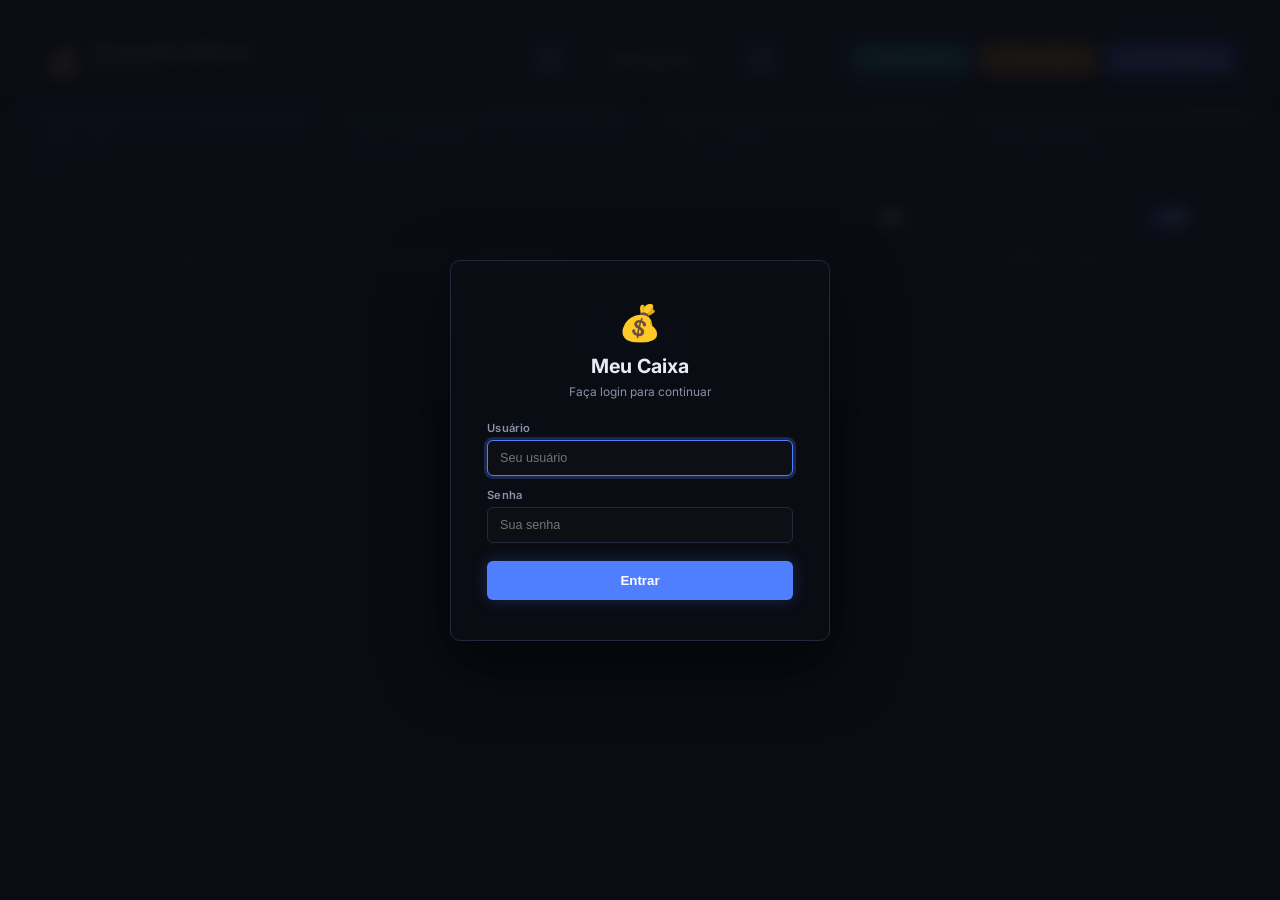
<file: frontend/index.html>
<!DOCTYPE html>
<html lang="pt-BR">
<head>
  <meta charset="UTF-8" />
  <meta name="viewport" content="width=device-width, initial-scale=1.0" />
  <title>Meu Caixa — Orçamento Mensal</title>
  <meta name="description" content="Meu Caixa: controle mensal de contas e orçamento pessoal." />
  <link rel="preconnect" href="https://fonts.googleapis.com" />
  <link rel="preconnect" href="https://fonts.gstatic.com" crossorigin />
  <link href="https://fonts.googleapis.com/css2?family=Inter:wght@300;400;500;600;700&display=swap" rel="stylesheet" />
  <link rel="stylesheet" href="style.css?v=2" />
</head>
<body>
  <div class="app-wrapper">

    <!-- ── Header ─────────────────────────────────────────────────── -->
    <header class="app-header">
      <div class="header-left">
        <span class="logo-icon">💰</span>
        <div>
          <h1 class="app-title">Orçamento Mensal</h1>
          <p class="app-subtitle">Meu Caixa</p>
        </div>
        <a href="configuracoes.html" class="btn-settings" title="Configurações">⛭</a>
      </div>

      <nav class="month-nav" aria-label="Navegação por mês">
        <button id="btn-prev" class="nav-btn" title="Mês anterior" style="font-size:1.05rem;">❮</button>
        <button id="month-label" class="month-label month-label-btn" title="Selecionar mês">Carregando…</button>
        <button id="btn-next" class="nav-btn" title="Próximo mês" style="font-size:1.05rem;">❯</button>
      </nav>

      <div class="header-actions">
        <span id="auth-user-display" class="auth-user-display"></span>
        <button id="btn-logout" class="btn-logout" title="Sair">⍈</button>
        <button id="btn-recorrentes" class="btn-secondary" title="Gerenciar Registros Recorrentes" onclick="window.location.href='recorrentes.html'">⟲ Recorrentes</button>
        <button id="btn-batch" class="btn-tertiary">☷ Criar Vários</button>
        <button id="btn-add" class="btn-primary">+ Novo Registro</button>
      </div>
    </header>

    <!-- ── Summary Cards ──────────────────────────────────────────── -->
    <section class="summary-cards" aria-label="Resumo do mês">
      <div class="card card-balance">
        <span class="card-label">Saldo Atual</span>
        <span id="sum-balance" class="card-value">—</span>
      </div>
      <div class="card card-income">
        <span class="card-label">Total de Entradas</span>
        <span id="sum-income" class="card-value">—</span>
      </div>
      <div class="card card-expense">
        <span class="card-label">Total de Saídas</span>
        <span id="sum-expense" class="card-value">—</span>
      </div>
      <div class="card card-pending">
        <span class="card-label">A Pagar (pendente)</span>
        <span id="sum-pending" class="card-value">—</span>
      </div>
    </section>

    <!-- ── Table ──────────────────────────────────────────────────── -->
    <section class="table-section">
      <div class="table-toolbar" style="display:flex;justify-content:flex-end;align-items:center;gap:20px;margin-bottom:12px;">
        <!-- Filtro: Todos / Apenas pendentes -->
        <div style="font-size:0.85rem;display:flex;align-items:center;gap:8px;">
          <span style="font-weight:500;color:var(--text-secondary);">Todos</span>
          <label class="toggle-switch" title="Filtrar registros pendentes">
            <input type="checkbox" id="filter-toggle" />
            <span class="toggle-slider"></span>
          </label>
          <span style="font-weight:500;color:var(--text-secondary);">Apenas pendentes</span>
        </div>
        <!-- Separador visual -->
        <div style="width:1px;height:20px;background:var(--border-light);opacity:0.5;"></div>
        <!-- Ordenação: Cronológica / Receitas 1º -->
        <div style="font-size:0.85rem;display:flex;align-items:center;gap:8px;">
          <span style="font-weight:500;color:var(--text-secondary);">Cronológica</span>
          <label class="toggle-switch" title="Alternar Ordenação">
            <input type="checkbox" id="sort-toggle" />
            <span class="toggle-slider"></span>
          </label>
          <span style="font-weight:500;color:var(--text-secondary);">Receitas 1º</span>
        </div>
      </div>
      <div class="table-wrapper">
        <table id="tx-table" aria-label="Transações do mês">
          <thead>
            <tr>
              <th class="col-mov">SALDO</th>
              <th class="col-previsto">PREVISTO</th>
              <th class="col-efetivo">EFETIVO</th>
              <th class="col-venc">VENCIMENTO</th>
              <th class="col-desc">DISCRIMINAÇÃO</th>
              <th class="col-data">PAGAMENTO / AGEND.</th>
              <th class="col-status">STATUS</th>
              <th class="col-actions"></th>
            </tr>
          </thead>
          <tbody id="tx-body">
            <tr class="loading-row">
              <td colspan="8">
                <div class="spinner"></div>
                <span>Carregando…</span>
              </td>
            </tr>
          </tbody>
        </table>
      </div>
    </section>

  </div>

  <!-- ── Add/Edit Modal ────────────────────────────────────────── -->
  <div id="modal-overlay" class="modal-overlay hidden" role="dialog" aria-modal="true" aria-labelledby="modal-title">
    <div class="modal">
      <div class="modal-header">
        <h2 id="modal-title">Nova Conta</h2>
        <button id="btn-move-month" class="btn-move-month hidden" title="Mover este registro para o próximo mês">📅 Próximo mês →</button>
        <button id="modal-close" class="modal-close" aria-label="Fechar">&times;</button>
      </div>
      <form id="tx-form" class="modal-form" autocomplete="off">
        <input type="hidden" id="form-id" />

        <div class="form-grid">
          <div class="form-group">
            <label for="form-discriminacao">Discriminação *</label>
            <input type="text" id="form-discriminacao" required placeholder="Ex: Energia elétrica" />
          </div>
          <div class="form-group">
            <label for="form-tipo">Tipo *</label>
            <select id="form-tipo">
              <option value="saida">Saída (despesa)</option>
              <option value="entrada">Entrada (receita)</option>
            </select>
          </div>
          <div class="form-group">
            <label for="form-previsto">Previsto (R$)</label>
            <input type="number" id="form-previsto" step="0.01" min="0" placeholder="0,00" />
          </div>
          <div class="form-group">
            <label for="form-efetivo">Efetivo (R$)</label>
            <input type="number" id="form-efetivo" step="0.01" min="0" placeholder="0,00" />
          </div>
          <div class="form-group">
            <label for="form-vencimento">Vencimento</label>
            <input type="date" id="form-vencimento" required />
          </div>
          <div class="form-group">
            <label for="form-data-pagamento">Data Pagamento</label>
            <input type="date" id="form-data-pagamento" />
          </div>
          <!-- Status é calculado automaticamente pelo frontend (computeStatus).
               O campo abaixo está oculto pois não é editável pelo usuário. -->
          <div class="form-group" style="display:none">
            <label for="form-status">Status</label>
            <select id="form-status">
              <option value="PEN">PEN</option>
              <option value="OK">OK</option>
            </select>
          </div>

        </div>

        <div class="modal-footer">
          <button type="button" id="btn-cancel" class="btn-ghost">Cancelar</button>
          <button type="submit" class="btn-primary">Salvar</button>
        </div>
      </form>
    </div>
  </div>

  <!-- ── Batch Create Modal ──────────────────────────────────────── -->
  <div id="batch-modal-overlay" class="modal-overlay hidden" role="dialog" aria-modal="true" aria-labelledby="batch-modal-title">
    <div class="modal">
      <div class="modal-header">
        <h2 id="batch-modal-title">Criar Vários Registros (<span id="batch-month-title"></span>)</h2>
        <button id="batch-modal-close" class="modal-close" aria-label="Fechar">&times;</button>
      </div>
      <form id="batch-form" class="modal-form" autocomplete="off">
        <div class="form-grid" style="margin-bottom:16px;">
          <div class="form-group form-group--full">
            <label for="batch-discriminacao">Discriminação *</label>
            <input type="text" id="batch-discriminacao" required placeholder="Ex: Diarista" />
          </div>
          <div class="form-group">
            <label for="batch-tipo">Tipo *</label>
            <select id="batch-tipo">
               <option value="saida">Saída (despesa)</option>
               <option value="entrada">Entrada (receita)</option>
            </select>
          </div>
          <div class="form-group">
            <label for="batch-previsto">Valor Previsto (R$)</label>
            <input type="number" id="batch-previsto" step="0.01" min="0" required placeholder="0,00" />
          </div>
        </div>

        <p style="margin-top:0;margin-bottom:12px;font-size:0.85rem;color:var(--text-secondary)">
          Selecione os dias (arraste para ver os meses anterior e seguinte):
        </p>
        <div id="batch-calendar" class="batch-calendar-scroll" style="max-height: 250px; overflow-y: auto; padding-right: 8px; display: flex; flex-direction: column; gap: 16px;"></div>

        <div class="modal-footer" style="padding:20px 0 0;">
          <button type="button" id="btn-batch-cancel" class="btn-ghost">Cancelar</button>
          <button type="submit" class="btn-primary" id="btn-batch-save">Criar Registros (0)</button>
        </div>
      </form>
    </div>
  </div>

  <!-- ── Delete Confirm Modal ──────────────────────────────────── -->
  <div id="del-overlay" class="modal-overlay hidden" role="dialog" aria-modal="true">
    <div class="modal modal--sm">
      <div class="modal-header">
        <h2>Confirmar exclusão</h2>
        <button id="del-close" class="modal-close">&times;</button>
      </div>
      <p class="del-msg">Tem certeza que deseja excluir esta conta?</p>
      <div class="modal-footer">
        <button id="del-cancel" class="btn-ghost">Cancelar</button>
        <button id="del-confirm" class="btn-danger">Excluir</button>
      </div>
    </div>
  </div>

  <!-- ── Payment date popover ──────────────────────────────────── -->
  <div id="pay-popover" class="pay-popover hidden" role="dialog" aria-label="Registrar pagamento">
    <p class="pay-popover-title">Pagamento / Agendamento</p>
    <input type="date" id="pay-date-input" />
    <div class="pay-popover-actions">
      <button id="pay-cancel-btn"  class="btn-ghost btn-sm">Cancelar</button>
      <button id="pay-clear-btn"   class="btn-ghost btn-sm">Limpar</button>
      <button id="pay-confirm-btn" class="btn-primary btn-sm">OK</button>
    </div>
  </div>

  <!-- ── Efetivo popover ───────────────────────────────────────── -->
  <div id="efetivo-popover" class="pay-popover hidden" role="dialog" aria-label="Informar valor efetivo">
    <p class="pay-popover-title">Valor Efetivo (R$)</p>
    <input type="number" id="efetivo-val-input" step="0.01" min="0" placeholder="0.00" />
    <div class="pay-popover-actions">
      <button id="efetivo-cancel-btn"  class="btn-ghost btn-sm">Cancelar</button>
      <button id="efetivo-clear-btn"   class="btn-ghost btn-sm">Limpar</button>
      <button id="efetivo-confirm-btn" class="btn-primary btn-sm">OK</button>
    </div>
  </div>

  <!-- ── Month picker popover ─────────────────────────────────── -->
  <div id="month-picker" class="pay-popover hidden" role="dialog" aria-label="Selecionar mês">
    <p class="pay-popover-title">Ir para</p>
    <div style="display:flex;gap:8px;margin-bottom:10px;">
      <select id="picker-year" style="flex:1;"></select>
      <select id="picker-month" style="flex:1.2;">
        <option value="1">Janeiro</option><option value="2">Fevereiro</option>
        <option value="3">Março</option><option value="4">Abril</option>
        <option value="5">Maio</option><option value="6">Junho</option>
        <option value="7">Julho</option><option value="8">Agosto</option>
        <option value="9">Setembro</option><option value="10">Outubro</option>
        <option value="11">Novembro</option><option value="12">Dezembro</option>
      </select>
    </div>
    <div class="pay-popover-actions">
      <button id="picker-cancel" class="btn-ghost btn-sm">Cancelar</button>
      <button id="picker-go"    class="btn-primary btn-sm">Ir</button>
    </div>
  </div>


  <!-- ── Modal Login ───────────────────────────────────── -->
  <div id="login-modal" class="auth-overlay">
    <div class="auth-card">
      <div class="auth-logo">💰</div>
      <h2 class="auth-title">Meu Caixa</h2>
      <!-- Spinner mostrado enquanto valida o token -->
      <div class="auth-checking">
        <div class="spinner" style="margin:0 auto 8px;"></div>
        <p style="color:var(--text-secondary);font-size:.85rem;">Verificando sessão…</p>
      </div>
      <!-- Formulário oculto até token ser inválido -->
      <p class="auth-subtitle" style="display:none">Faça login para continuar</p>
      <form id="login-form" autocomplete="on" style="display:none">
        <div class="auth-field">
          <label for="login-username">Usuário</label>
          <input id="login-username" type="text" autocomplete="username" placeholder="Seu usuário" required />
        </div>
        <div class="auth-field">
          <label for="login-password">Senha</label>
          <input id="login-password" type="password" autocomplete="current-password" placeholder="Sua senha" required />
        </div>
        <p id="login-error" class="auth-error hidden"></p>
        <button id="login-submit" type="submit" class="btn-primary auth-btn">Entrar</button>
      </form>
    </div>
  </div>

  <!-- ── Modal Primeiro Acesso ──────────────────────────────── -->
  <div id="first-access-modal" class="auth-overlay hidden">
    <div class="auth-card">
      <div class="auth-logo">🔐</div>
      <h2 class="auth-title">Primeiro Acesso</h2>
      <p class="auth-subtitle">Por segurança, defina seu usuário e senha antes de continuar.</p>
      <form id="first-access-form" autocomplete="off">
        <div class="auth-field">
          <label for="fa-username">Novo usuário</label>
          <input id="fa-username" type="text" autocomplete="off" placeholder="Escolha um nome de usuário" required />
        </div>
        <div class="auth-field">
          <label for="fa-password">Nova senha</label>
          <input id="fa-password" type="password" autocomplete="new-password" placeholder="Mínimo 6 caracteres" required />
        </div>
        <div class="auth-field">
          <label for="fa-password-confirm">Confirmar senha</label>
          <input id="fa-password-confirm" type="password" autocomplete="new-password" placeholder="Repita a senha" required />
        </div>
        <p id="fa-error" class="auth-error hidden"></p>
        <button id="fa-submit" type="submit" class="btn-primary auth-btn">Salvar e entrar</button>
      </form>
    </div>
  </div>

  <script src="auth.js"></script>
  <script src="app.js"></script>
</body>
</html>
</file>
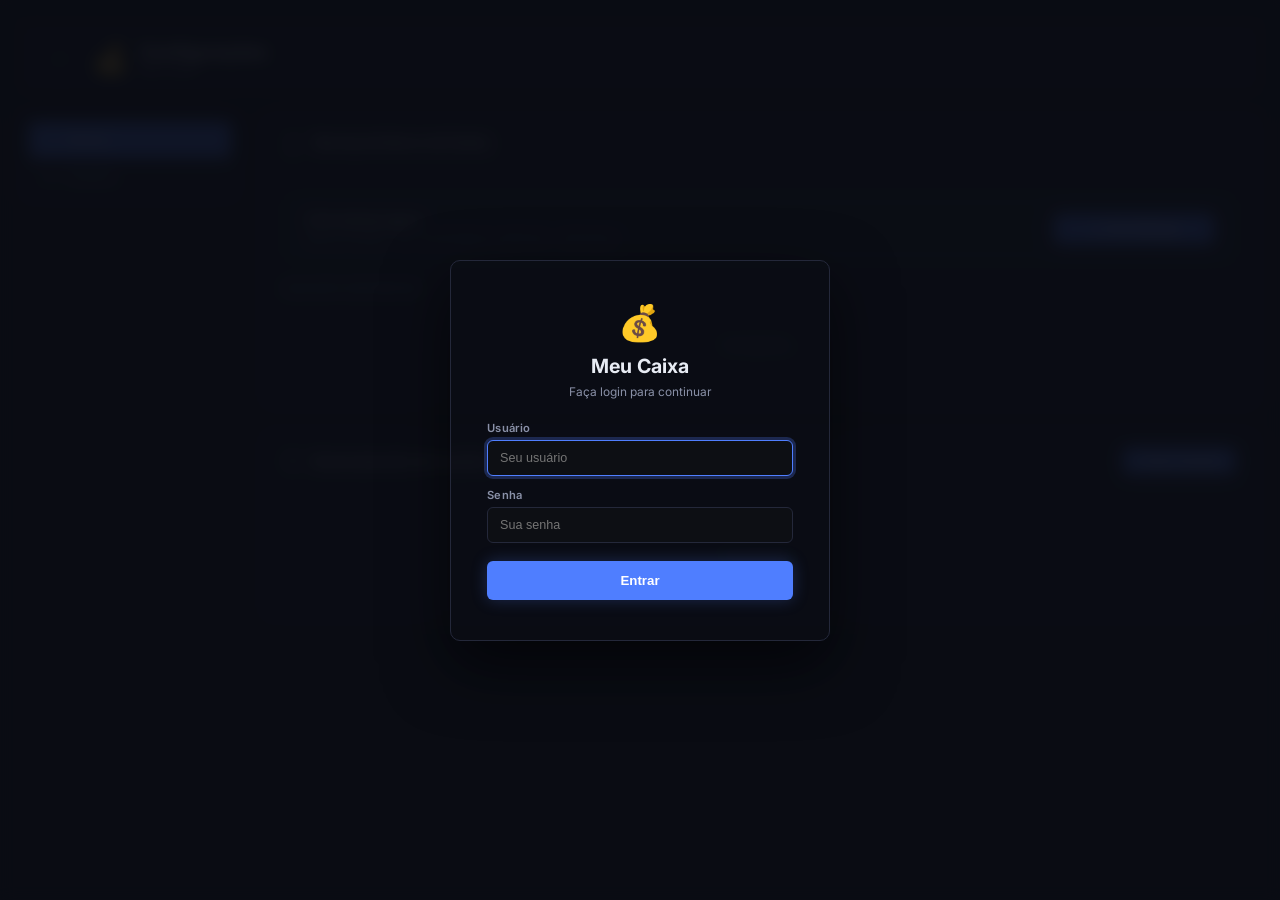
<file: frontend/configuracoes.html>
<!DOCTYPE html>
<html lang="pt-BR">
<head>
  <meta charset="UTF-8" />
  <meta name="viewport" content="width=device-width, initial-scale=1.0" />
  <title>Configurações — Meu Caixa</title>
  <meta name="description" content="Configurações do Meu Caixa: backup e gerenciamento de usuários." />
  <link rel="preconnect" href="https://fonts.googleapis.com" />
  <link rel="preconnect" href="https://fonts.gstatic.com" crossorigin />
  <link href="https://fonts.googleapis.com/css2?family=Inter:wght@300;400;500;600;700&display=swap" rel="stylesheet" />
  <link rel="stylesheet" href="style.css" />
  <style>
    /* ── Configurações page extras ─────────────────────────────── */
    .config-layout {
      display: grid;
      grid-template-columns: 220px 1fr;
      gap: 20px;
      align-items: start;
    }

    /* Sidebar nav */
    .config-nav {
      background: var(--bg-card);
      border: 1px solid var(--border);
      border-radius: var(--radius);
      padding: 8px;
      position: sticky;
      top: 24px;
    }
    .config-nav-item {
      display: flex;
      align-items: center;
      gap: 10px;
      padding: 10px 14px;
      border-radius: var(--radius-sm);
      cursor: pointer;
      font-size: .88rem;
      font-weight: 500;
      color: var(--text-secondary);
      text-decoration: none;
      transition: background .15s, color .15s;
      border: none;
      background: transparent;
      width: 100%;
      text-align: left;
    }
    .config-nav-item:hover { background: var(--bg-row-hover); color: var(--text-primary); }
    .config-nav-item.active { background: var(--accent); color: #fff; }
    .config-nav-item .nav-icon { font-size: 1rem; }

    /* Content panels */
    .config-content { display: flex; flex-direction: column; gap: 20px; }

    .config-panel {
      background: var(--bg-card);
      border: 1px solid var(--border);
      border-radius: var(--radius);
      overflow: hidden;
    }
    .config-panel-header {
      padding: 18px 24px;
      border-bottom: 1px solid var(--border);
      display: flex;
      align-items: center;
      gap: 12px;
    }
    .config-panel-header h2 {
      font-size: .95rem;
      font-weight: 600;
    }
    .config-panel-header .panel-icon { font-size: 1.2rem; }
    .config-panel-body { padding: 24px; }

    /* Backup card */
    .backup-action {
      display: flex;
      align-items: center;
      justify-content: space-between;
      padding: 16px 20px;
      background: var(--bg-row);
      border: 1px solid var(--border-light);
      border-radius: var(--radius);
      margin-bottom: 20px;
    }
    .backup-action-info h3 { font-size: .9rem; font-weight: 600; margin-bottom: 4px; }
    .backup-action-info p  { font-size: .8rem; color: var(--text-secondary); }

    #btn-backup {
      display: flex;
      align-items: center;
      gap: 8px;
      white-space: nowrap;
      min-width: 160px;
      justify-content: center;
    }
    #btn-backup .btn-spinner {
      width: 14px; height: 14px;
      border: 2px solid rgba(255,255,255,.4);
      border-top-color: #fff;
      border-radius: 50%;
      animation: spin .8s linear infinite;
      display: none;
    }
    #btn-backup.loading .btn-spinner { display: inline-block; }
    #btn-backup.loading .btn-label   { display: none; }

    /* Feedback toast */
    #backup-toast {
      display: none;
      padding: 12px 16px;
      border-radius: var(--radius-sm);
      font-size: .85rem;
      font-weight: 500;
      margin-bottom: 16px;
      align-items: center;
      gap: 10px;
    }
    #backup-toast.show { display: flex; }
    #backup-toast.success { background: var(--green-dim); color: var(--green); border: 1px solid var(--green); }
    #backup-toast.error   { background: var(--red-dim);   color: var(--red);   border: 1px solid var(--red); }

    /* Backup list */
    .backup-list-title {
      font-size: .75rem;
      text-transform: uppercase;
      letter-spacing: .06em;
      color: var(--text-secondary);
      font-weight: 600;
      margin-bottom: 10px;
    }
    .backup-list { display: flex; flex-direction: column; gap: 6px; }
    .backup-item {
      display: flex;
      align-items: center;
      justify-content: space-between;
      padding: 10px 14px;
      background: var(--bg-row);
      border: 1px solid var(--border);
      border-radius: var(--radius-sm);
      font-size: .83rem;
    }
    .backup-item-name { font-family: monospace; color: var(--text-primary); font-weight: 500; }
    .backup-item-meta { color: var(--text-secondary); display: flex; gap: 16px; font-size: .78rem; margin-top: 3px; }
    .backup-empty {
      text-align: center;
      padding: 32px;
      color: var(--text-muted);
      font-size: .85rem;
    }

    /* Restore button */
    .btn-restore {
      display: inline-flex;
      align-items: center;
      gap: 6px;
      padding: 6px 14px;
      border-radius: var(--radius-sm);
      border: 1px solid var(--amber, #f59e0b);
      background: transparent;
      color: var(--amber, #f59e0b);
      font-size: .78rem;
      font-weight: 600;
      cursor: pointer;
      transition: background .15s, color .15s;
      white-space: nowrap;
      flex-shrink: 0;
    }
    .btn-restore:hover:not(:disabled) {
      background: rgba(245,158,11,.12);
    }
    .btn-restore:disabled { opacity: .5; cursor: not-allowed; }
    .restore-spinner {
      display: none;
      width: 12px; height: 12px;
      border: 2px solid rgba(245,158,11,.3);
      border-top-color: var(--amber, #f59e0b);
      border-radius: 50%;
      animation: spin .8s linear infinite;
    }
    .btn-restore.loading .restore-spinner { display: inline-block; }
    .btn-restore.loading .restore-label   { display: none; }

    /* Users placeholder */
    .users-placeholder {
      display: flex;
      flex-direction: column;
      align-items: center;
      justify-content: center;
      padding: 40px;
      gap: 12px;
      color: var(--text-secondary);
      text-align: center;
    }
    .users-placeholder .ph-icon { font-size: 2.5rem; opacity: .4; }
    .users-placeholder h3 { font-size: .95rem; font-weight: 600; color: var(--text-primary); }
    .users-placeholder p  { font-size: .83rem; max-width: 320px; }
    .badge-soon {
      display: inline-block;
      padding: 3px 10px;
      background: var(--amber-dim);
      color: var(--amber);
      border: 1px solid var(--amber);
      border-radius: 20px;
      font-size: .7rem;
      font-weight: 700;
      letter-spacing: .05em;
    }

    /* Lista de usuários — div-based para evitar conflito com
       o CSS global de tabelas responsivas em telas pequenas */
    #users-list { display: flex; flex-direction: column; gap: 6px; }

    .user-item {
      display: flex;
      align-items: center;
      justify-content: space-between;
      gap: 12px;
      padding: 12px 16px;
      background: var(--bg-row);
      border: 1px solid var(--border);
      border-radius: var(--radius-sm);
    }

    .user-item-info { display: flex; flex-direction: column; gap: 5px; flex: 1; min-width: 0; }

    .user-item-name {
      font-family: monospace;
      font-size: .88rem;
      font-weight: 600;
      color: var(--text-primary);
      white-space: nowrap;
      overflow: hidden;
      text-overflow: ellipsis;
    }

    .user-item-meta {
      display: flex;
      align-items: center;
      gap: 10px;
      flex-wrap: wrap;
      font-size: .78rem;
      color: var(--text-secondary);
    }

    .user-item-actions {
      display: flex;
      align-items: center;
      gap: 6px;
      flex-shrink: 0;
    }

    @media (max-width: 700px) {
      .config-layout { grid-template-columns: 1fr; }
      .config-nav { position: static; display: flex; gap: 4px; flex-wrap: wrap; }
    }
  </style>
</head>
<body>
  <div class="app-wrapper">

    <!-- ── Header ────────────────────────────────────────────────── -->
    <header class="app-header">
      <div class="header-left" style="display: flex; align-items: center; gap: 12px;">
        <a href="index.html" id="btn-settings" class="btn-settings" title="Voltar ao app" style="font-size:1.1rem;background:transparent;border:1px solid var(--border);border-radius:var(--radius-sm);width:32px;height:32px;display:flex;align-items:center;justify-content:center;color:var(--text-secondary);text-decoration:none;transition:border-color .15s,color .15s;margin:0;" onmouseover="this.style.borderColor='var(--accent)';this.style.color='var(--text-primary)'" onmouseout="this.style.borderColor='var(--border)';this.style.color='var(--text-secondary)'">←</a>
        <span class="logo-icon" style="margin-left:4px;">💰</span>
        <div>
          <h1 class="app-title">Configurações</h1>
          <p class="app-subtitle">Meu Caixa</p>
        </div>
      </div>
    </header>

    <!-- ── Body ──────────────────────────────────────────────────── -->
    <div class="config-layout">

      <!-- Sidebar -->
      <nav class="config-nav" aria-label="Seções de configuração">
        <button class="config-nav-item active" data-section="backup" id="nav-backup">
          <span class="nav-icon">⭳</span> Backup
        </button>
        <button class="config-nav-item" data-section="usuarios" id="nav-usuarios">
          <span class="nav-icon">⚇</span> Usuários
        </button>
      </nav>

      <!-- Panels -->
      <div class="config-content">

        <!-- Backup Panel -->
        <section class="config-panel" id="section-backup">
          <div class="config-panel-header">
            <span class="panel-icon">⭳</span>
            <h2>Backup do Banco de Dados</h2>
          </div>
          <div class="config-panel-body">

            <div class="backup-action">
              <div class="backup-action-info">
                <h3>Criar backup agora</h3>
                <p>Gera um dump <code>.sql.gz</code> do banco e salva em <code>./backups/</code></p>
              </div>
              <button class="btn-primary" id="btn-backup">
                <span class="btn-spinner"></span>
                <span class="btn-label">⭳ Criar Backup</span>
              </button>
            </div>

            <div id="backup-toast" role="status"></div>

            <p class="backup-list-title">Backups disponíveis</p>
            <div class="backup-list" id="backup-list">
              <div class="backup-empty">Carregando…</div>
            </div>
          </div>
        </section>

        <!-- Usuários Panel -->
        <section class="config-panel hidden" id="section-usuarios">
          <div class="config-panel-header" style="justify-content:space-between">
            <div style="display:flex;align-items:center;gap:12px">
              <span class="panel-icon">⚇</span>
              <h2>Gerenciamento de Usuários</h2>
            </div>
            <button class="btn-primary" id="btn-new-user" style="font-size:.82rem;padding:7px 14px">
              + Novo Usuário
            </button>
          </div>
          <div class="config-panel-body">
            <div id="users-list"><div class="backup-empty">Carregando…</div></div>
          </div>
        </section>

      </div>
    </div>
  </div>


  <!-- ── Modal Novo/Editar Usuário ──────────────────────────── -->
  <div id="user-modal-overlay" class="modal-overlay hidden">
    <div class="modal" style="max-width:400px">
      <div class="modal-header">
        <h2 class="modal-title" id="user-modal-title">Novo Usuário</h2>
        <button class="modal-close" id="user-modal-close">&times;</button>
      </div>
      <form id="user-form" style="padding:20px 24px;display:flex;flex-direction:column;gap:14px">
        <input type="hidden" id="user-form-id" />
        <div class="form-group">
          <label for="user-form-username">Usuário</label>
          <input id="user-form-username" type="text" placeholder="Nome de usuário" required />
        </div>
        <div class="form-group">
          <label for="user-form-password">Senha</label>
          <input id="user-form-password" type="password" placeholder="Mínimo 6 caracteres" />
        </div>
        <p id="user-form-error" class="auth-error hidden"></p>
      </form>
      <div class="modal-footer">
        <button class="btn-ghost" id="user-form-cancel">Cancelar</button>
        <button class="btn-primary" id="user-form-submit">Salvar</button>
      </div>
    </div>
  </div>

  <!-- ── Modal Login ── -->
  <div id="login-modal" class="auth-overlay">
    <div class="auth-card">
      <div class="auth-logo">💰</div>
      <h2 class="auth-title">Meu Caixa</h2>
      <p class="auth-subtitle">Faça login para continuar</p>
      <form id="login-form" autocomplete="on">
        <div class="auth-field">
          <label for="login-username">Usuário</label>
          <input id="login-username" type="text" autocomplete="username" placeholder="Seu usuário" required />
        </div>
        <div class="auth-field">
          <label for="login-password">Senha</label>
          <input id="login-password" type="password" autocomplete="current-password" placeholder="Sua senha" required />
        </div>
        <p id="login-error" class="auth-error hidden"></p>
        <button id="login-submit" type="submit" class="btn-primary auth-btn">Entrar</button>
      </form>
    </div>
  </div>
  <div id="first-access-modal" class="auth-overlay hidden">
    <div class="auth-card">
      <div class="auth-logo">🔐</div>
      <h2 class="auth-title">Primeiro Acesso</h2>
      <p class="auth-subtitle">Por segurança, defina seu usuário e senha antes de continuar.</p>
      <form id="first-access-form" autocomplete="off">
        <div class="auth-field"><label for="fa-username">Novo usuário</label><input id="fa-username" type="text" autocomplete="off" required /></div>
        <div class="auth-field"><label for="fa-password">Nova senha</label><input id="fa-password" type="password" autocomplete="new-password" required /></div>
        <div class="auth-field"><label for="fa-password-confirm">Confirmar senha</label><input id="fa-password-confirm" type="password" autocomplete="new-password" required /></div>
        <p id="fa-error" class="auth-error hidden"></p>
        <button id="fa-submit" type="submit" class="btn-primary auth-btn">Salvar e entrar</button>
      </form>
    </div>
  </div>

  <script src="auth.js"></script>
  <script src="configuracoes.js"></script>
</body>
</html>
</file>
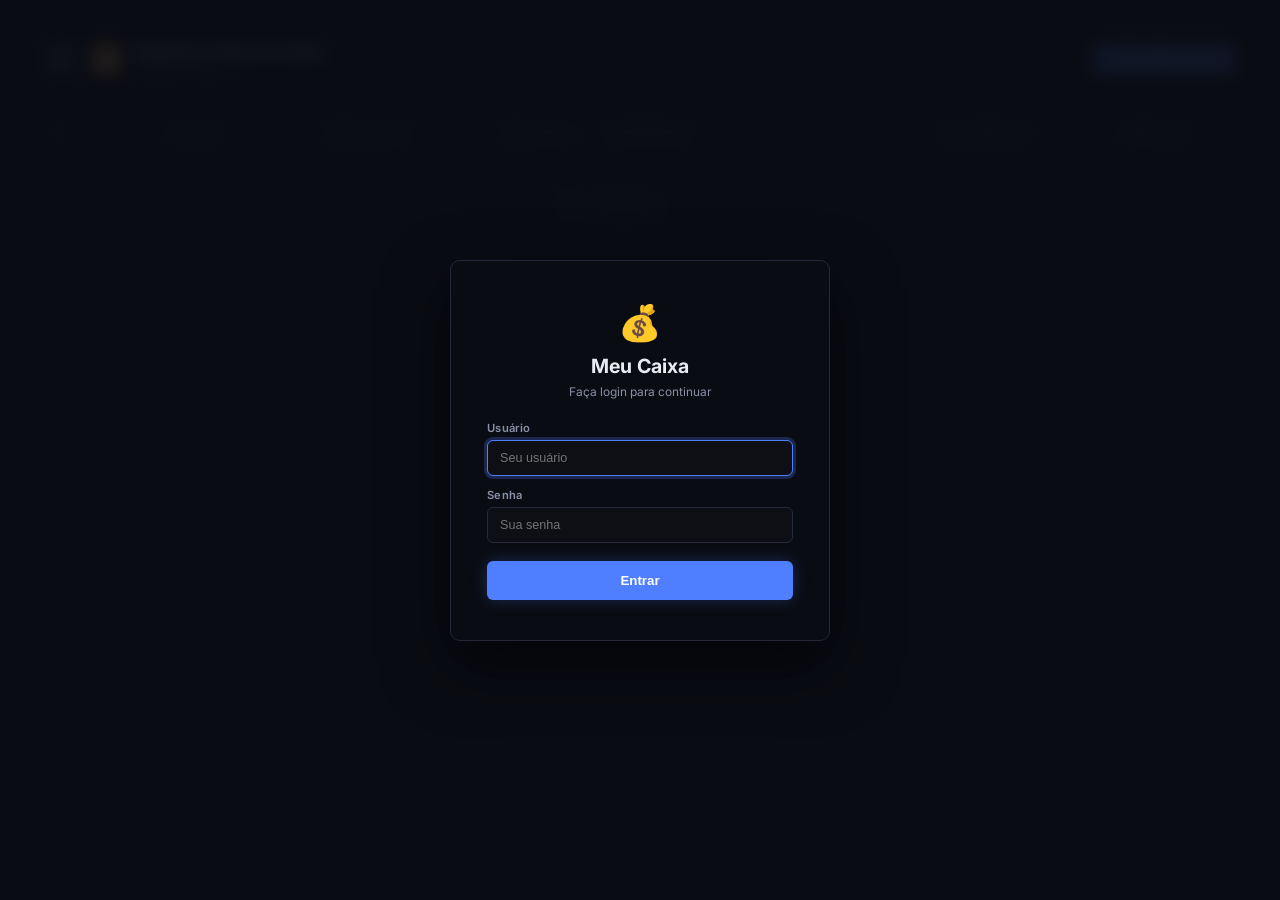
<file: frontend/recorrentes.html>
<!DOCTYPE html>
<html lang="pt-BR">
<head>
  <meta charset="UTF-8" />
  <meta name="viewport" content="width=device-width, initial-scale=1.0" />
  <title>Meu Caixa — Registros Recorrentes</title>
  <meta name="description" content="Meu Caixa: gerenciamento de registros recorrentes mensais e anuais." />
  <link rel="preconnect" href="https://fonts.googleapis.com" />
  <link rel="preconnect" href="https://fonts.gstatic.com" crossorigin />
  <link href="https://fonts.googleapis.com/css2?family=Inter:wght@300;400;500;600;700&display=swap" rel="stylesheet" />
  <link rel="stylesheet" href="style.css?v=2" />
</head>
<body>
  <div class="app-wrapper">

    <!-- ── Header ─────────────────────────────────────────────────── -->
    <header id="recorrentes-header" class="app-header">
      <div class="header-left">
        <a href="index.html" class="nav-btn" title="Voltar" style="text-decoration:none;font-size:1.1rem;">←</a>
        <span class="logo-icon">🔁</span>
        <div>
          <h1 class="app-title">Registros Recorrentes</h1>
          <p class="app-subtitle">Mensais e anuais</p>
        </div>
      </div>
      <div class="header-actions">
        <button id="btn-add-rec" class="btn-primary">+ Novo Recorrente</button>
      </div>
    </header>

    <!-- ── Table ──────────────────────────────────────────────────── -->
    <section class="table-section">
      <div class="table-wrapper">
        <table id="rec-table" aria-label="Registros recorrentes">
          <thead>
            <tr>
              <th class="col-tipo" style="text-align:center;">+/−</th>
              <th class="col-dia">DIA VENC.</th>
              <th class="col-period">PERIODICIDADE</th>
              <th class="col-mes-anual">MÊS (ANUAL)</th>
              <th class="col-desc" style="text-align:left;">DISCRIMINAÇÃO</th>
              <th class="col-previsto">VALOR PREVISTO</th>
              <th class="col-gerado-ate">GERADO ATÉ</th>
              <th class="col-actions"></th>
            </tr>
          </thead>
          <tbody id="rec-body">
            <tr class="loading-row">
              <td colspan="7"><div class="spinner"></div> Carregando…</td>
            </tr>
          </tbody>
        </table>
      </div>
    </section>

  </div>

  <!-- ── Add/Edit Modal ────────────────────────────────────────── -->
  <div id="modal-overlay" class="modal-overlay hidden" role="dialog" aria-modal="true" aria-labelledby="modal-title">
    <div class="modal">
      <div class="modal-header">
        <h2 id="modal-title">Novo Recorrente</h2>
        <button id="modal-close" class="modal-close" aria-label="Fechar">&times;</button>
      </div>
      <form id="rec-form" class="modal-form" autocomplete="off">
        <input type="hidden" id="form-id" />

        <div class="form-grid">
          <div class="form-group">
            <label for="form-discriminacao">Discriminação *</label>
            <input type="text" id="form-discriminacao" required placeholder="Ex: Conta de luz" />
          </div>
          <div class="form-group">
            <label for="form-tipo">Tipo *</label>
            <select id="form-tipo">
              <option value="saida">Saída (despesa)</option>
              <option value="entrada">Entrada (receita)</option>
            </select>
          </div>
          <div class="form-group">
            <label for="form-valor">Valor Previsto (R$) *</label>
            <input type="number" id="form-valor" step="0.01" min="0" required placeholder="0,00" />
          </div>
          <div class="form-group">
            <label for="form-periodicidade">Periodicidade *</label>
            <select id="form-periodicidade">
              <option value="mensal">Mensal</option>
              <option value="anual">Anual</option>
            </select>
          </div>
          <div class="flex-row-mobile" style="display:flex; gap:16px; align-items:flex-end;">
            <div class="form-group" style="flex:1; margin-bottom:0;">
              <label for="form-dia">Dia de venc. (1–31) *</label>
              <input type="number" id="form-dia" min="1" max="31" required placeholder="Ex: 10" />
            </div>
            <div style="flex:1; display:flex; align-items:center; height:38px; gap:10px;">
              <label class="toggle-switch" style="display:inline-block; margin:0; flex-shrink:0;">
                <input type="checkbox" id="form-vincula" />
                <span class="toggle-slider"></span>
              </label>
              <label for="form-vincula" style="margin:0; font-size:.85rem; font-weight:500; color:var(--text-secondary); cursor:pointer; user-select:none;">Vincular ao mês seguinte</label>
            </div>
          </div>
          <div class="form-group" id="group-mes-anual" style="display:none;">
            <label for="form-mes-anual">Mês do ano (para anual)</label>
            <select id="form-mes-anual">
              <option value="1">Janeiro</option><option value="2">Fevereiro</option>
              <option value="3">Março</option><option value="4">Abril</option>
              <option value="5">Maio</option><option value="6">Junho</option>
              <option value="7">Julho</option><option value="8">Agosto</option>
              <option value="9">Setembro</option><option value="10">Outubro</option>
              <option value="11">Novembro</option><option value="12">Dezembro</option>
            </select>
          </div>

          <!-- Período — sempre visível; labels mudam por modo -->
          <div class="form-group form-group--full" id="group-periodo">
            <label id="label-periodo" style="font-weight:600;">Período de geração</label>
            <div style="display:grid;grid-template-columns:1fr 1fr;gap:12px;margin-top:6px;">
              <div>
                <label for="form-period-from" style="font-size:.78rem;font-weight:500;color:var(--text-secondary);display:block;margin-bottom:4px;" id="label-period-from">Início</label>
                <input type="month" id="form-period-from" style="width:100%" />
              </div>
              <div>
                <label for="form-period-until" style="font-size:.78rem;font-weight:500;color:var(--text-secondary);display:block;margin-bottom:4px;" id="label-period-until">Fim</label>
                <input type="month" id="form-period-until" style="width:100%" />
              </div>
            </div>
            <small id="hint-periodo" style="color:var(--text-secondary);margin-top:6px;display:block;"></small>
          </div>
        </div>

        <div class="modal-footer">
          <button type="button" id="btn-cancel" class="btn-ghost">Cancelar</button>
          <button type="submit" class="btn-primary">Salvar</button>
        </div>
      </form>
    </div>
  </div>

  <!-- ── Delete Confirm Modal ──────────────────────────────────── -->
  <div id="del-overlay" class="modal-overlay hidden" role="dialog" aria-modal="true">
    <div class="modal modal--sm">
      <div class="modal-header">
        <h2>Confirmar exclusão</h2>
        <button id="del-close" class="modal-close">&times;</button>
      </div>
      <p class="del-msg">Excluir este recorrente? Os registros individuais já gerados serão mantidos.</p>
      <div class="modal-footer">
        <button id="del-cancel" class="btn-ghost">Cancelar</button>
        <button id="del-confirm" class="btn-danger">Excluir</button>
      </div>
    </div>
  </div>


  <!-- ── Modal Login ────────────────────────────────────── -->
  <div id="login-modal" class="auth-overlay">
    <div class="auth-card">
      <div class="auth-logo">💰</div>
      <h2 class="auth-title">Meu Caixa</h2>
      <div class="auth-checking">
        <div class="spinner" style="margin:0 auto 8px;"></div>
        <p style="color:var(--text-secondary);font-size:.85rem;">Verificando sessão…</p>
      </div>
      <p class="auth-subtitle" style="display:none">Faça login para continuar</p>
      <form id="login-form" autocomplete="on" style="display:none">
        <div class="auth-field">
          <label for="login-username">Usuário</label>
          <input id="login-username" type="text" autocomplete="username" placeholder="Seu usuário" required />
        </div>
        <div class="auth-field">
          <label for="login-password">Senha</label>
          <input id="login-password" type="password" autocomplete="current-password" placeholder="Sua senha" required />
        </div>
        <p id="login-error" class="auth-error hidden"></p>
        <button id="login-submit" type="submit" class="btn-primary auth-btn">Entrar</button>
      </form>
    </div>
  </div>

  <!-- ── Modal Primeiro Acesso ──────────────────────────────── -->
  <div id="first-access-modal" class="auth-overlay hidden">
    <div class="auth-card">
      <div class="auth-logo">🔐</div>
      <h2 class="auth-title">Primeiro Acesso</h2>
      <p class="auth-subtitle">Por segurança, defina seu usuário e senha antes de continuar.</p>
      <form id="first-access-form" autocomplete="off">
        <div class="auth-field">
          <label for="fa-username">Novo usuário</label>
          <input id="fa-username" type="text" autocomplete="off" placeholder="Escolha um nome de usuário" required />
        </div>
        <div class="auth-field">
          <label for="fa-password">Nova senha</label>
          <input id="fa-password" type="password" autocomplete="new-password" placeholder="Mínimo 6 caracteres" required />
        </div>
        <div class="auth-field">
          <label for="fa-password-confirm">Confirmar senha</label>
          <input id="fa-password-confirm" type="password" autocomplete="new-password" placeholder="Repita a senha" required />
        </div>
        <p id="fa-error" class="auth-error hidden"></p>
        <button id="fa-submit" type="submit" class="btn-primary auth-btn">Salvar e entrar</button>
      </form>
    </div>
  </div>

  <script src="auth.js"></script>
  <script src="recorrentes.js"></script>
</body>
</html>
</file>
<file: frontend/style.css>
/* ── Reset & base ────────────────────────────────────────────────── */
*, *::before, *::after { box-sizing: border-box; margin: 0; padding: 0; }

:root {
  --bg:           #0d0f14;
  --bg-card:      #141720;
  --bg-header:    #10131a;
  --bg-row:       #161a24;
  --bg-row-alt:   #131620;
  --bg-row-hover: #1e2333;
  --border:       #24283a;
  --border-light: #2d3347;

  --text-primary:   #e8ecf4;
  --text-secondary: #8a91a8;
  --text-muted:     #555d74;

  --accent:        #4f7eff;
  --accent-glow:   rgba(79,126,255,.25);
  --green:         #22c55e;
  --green-dim:     rgba(34,197,94,.15);
  --amber:         #f59e0b;
  --amber-dim:     rgba(245,158,11,.15);
  --red:           #ef4444;
  --red-dim:       rgba(239,68,68,.15);
  --entrada-color: #34d399;
  --saida-color:   #f87171;

  --radius:    10px;
  --radius-sm: 6px;
  --shadow:    0 4px 24px rgba(0,0,0,.5);
  --font:      'Inter', system-ui, sans-serif;

  --col-mov:      110px;
  --col-val:      110px;
  --col-venc:     110px;
  --col-data:     160px;
  --col-status:   80px;
  --col-actions:  56px;
}

html { font-size: 14px; scroll-behavior: smooth; }
body { background: var(--bg); color: var(--text-primary); font-family: var(--font); min-height: 100vh; }

/* ── App layout ─────────────────────────────────────────────────── */
.app-wrapper {
  max-width: 1400px;
  margin: 0 auto;
  padding: 24px 20px 60px;
  display: flex;
  flex-direction: column;
  gap: 20px;
}

/* ── Header ─────────────────────────────────────────────────────── */
.app-header {
  display: flex;
  align-items: center;
  gap: 16px;
  background: var(--bg-header);
  border: 1px solid var(--border);
  border-radius: var(--radius);
  padding: 16px 24px;
  box-shadow: var(--shadow);
}

.header-left { display: flex; align-items: center; gap: 12px; flex: 1; }
.logo-icon { font-size: 2rem; }
.app-title  { font-size: 1.25rem; font-weight: 700; color: var(--text-primary); }
.app-subtitle { font-size: .8rem; color: var(--text-secondary); }

.month-nav { display: flex; align-items: center; gap: 10px; }

/* ── Header icons and Nav ── */
.btn-settings {
  background: #374151;
  color: #fff;
  border: none;
  width: 34px; height: 34px;
  border-radius: var(--radius-sm);
  display: flex; align-items: center; justify-content: center;
  font-size: 1.1rem;
  cursor: pointer;
  transition: opacity .15s;
  text-decoration: none;
}
.btn-settings:hover { opacity: .88; background: var(--accent); }

.nav-btn {
  background: #374151;
  border: none;
  color: #fff;
  width: 32px; height: 32px;
  border-radius: var(--radius-sm);
  display: flex; align-items: center; justify-content: center;
}
.nav-btn:hover { background: var(--bg-row-hover); border-color: var(--accent); }

.month-label {
  min-width: 160px;
  text-align: center;
  font-weight: 600;
  font-size: 1rem;
  color: var(--text-primary);
  text-transform: capitalize;
}

.header-actions { display: flex; align-items: center; gap: 10px; }

/* ── Settings button (gear icon next to title) ──────────────────── */
.btn-settings {
  display: flex;
  align-items: center;
  justify-content: center;
  width: 32px;
  height: 32px;
  border-radius: var(--radius-sm);
  border: 1px solid var(--border);
  background: transparent;
  color: var(--text-secondary);
  font-size: 1rem;
  text-decoration: none;
  cursor: pointer;
  transition: border-color .15s, background .15s, transform .2s;
  margin-left: 6px;
  flex-shrink: 0;
}
.btn-settings:hover {
  border-color: var(--accent);
  background: var(--bg-row-hover);
  transform: rotate(30deg);
}

/* ── Tipo badge (+ / −) ─────────────────────────────────────────── */
.tipo-badge {
  display: inline-flex;
  align-items: center;
  justify-content: center;
  width: 24px; height: 24px;
  border-radius: 50%;
  font-weight: 700;
  font-size: .9rem;
}
.tipo-entrada { background: var(--green-dim);  color: var(--green);  border: 1px solid var(--green); }
.tipo-saida   { background: var(--red-dim);    color: var(--red);    border: 1px solid var(--red); }

/* ── Primary button ────────────────────────────────────────────── */
.btn-primary {
  background: var(--accent);
  color: #fff;
  border: none;
  padding: 8px 18px;
  border-radius: var(--radius-sm);
  font-size: .85rem;
  font-weight: 600;
  cursor: pointer;
  transition: opacity .15s, box-shadow .15s;
  box-shadow: 0 0 16px var(--accent-glow);
  white-space: nowrap;
}
.btn-primary:hover { opacity: .88; box-shadow: 0 0 24px var(--accent-glow); }

.btn-ghost {
  background: transparent;
  border: 1px solid var(--border);
  color: var(--text-secondary);
  padding: 8px 18px;
  border-radius: var(--radius-sm);
  font-size: .85rem;
  font-weight: 500;
  cursor: pointer;
  transition: border-color .15s, color .15s;
}
.btn-ghost:hover { border-color: var(--accent); color: var(--text-primary); }

.btn-logout {
  background: #374151;
  border: none;
  color: #fff;
  padding: 8px 18px;
  border-radius: var(--radius-sm);
  font-size: 1rem;
  font-weight: 600;
  cursor: pointer;
  display: flex;
  align-items: center;
  justify-content: center;
  transition: opacity .15s;
}
.btn-logout:hover { background: #ef4444; opacity: .88; }

.btn-danger {
  background: var(--red);
  color: #fff;
  border: none;
  padding: 8px 18px;
  border-radius: var(--radius-sm);
  font-size: .85rem;
  font-weight: 600;
  cursor: pointer;
  transition: opacity .15s;
}
.btn-danger:hover { opacity: .88; }

.btn-secondary {
  background: #0d9488;
  color: #fff;
  border: none;
  padding: 8px 18px;
  border-radius: var(--radius-sm);
  font-size: .85rem;
  font-weight: 600;
  cursor: pointer;
  text-decoration: none;
  display: inline-flex;
  align-items: center;
  transition: opacity .15s, box-shadow .15s;
  box-shadow: 0 0 16px rgba(13,148,136,.3);
  white-space: nowrap;
}
.btn-secondary:hover { opacity: .88; box-shadow: 0 0 24px rgba(13,148,136,.45); }

.btn-tertiary {
  background: #d97706;
  color: #fff;
  border: none;
  padding: 8px 18px;
  border-radius: var(--radius-sm);
  font-size: .85rem;
  font-weight: 600;
  cursor: pointer;
  text-decoration: none;
  display: inline-flex;
  align-items: center;
  transition: opacity .15s, box-shadow .15s;
  box-shadow: 0 0 16px rgba(217,119,6,.3);
  white-space: nowrap;
}
.btn-tertiary:hover { opacity: .88; box-shadow: 0 0 24px rgba(217,119,6,.5); }

/* Clickable month label */
.month-label-btn {
  background: transparent;
  border: 1px dashed var(--border-light);
  border-radius: var(--radius-sm);
  padding: 4px 10px;
  cursor: pointer;
  transition: border-color .15s, background .15s;
}
.month-label-btn:hover { border-color: var(--accent); background: var(--bg-row-hover); }

/* Special anchor rows (SALDO MÊS ANTERIOR / PRÓXIMO MÊS) */
tbody tr.special-row { opacity: .72; }
tbody tr.special-row td { font-style: italic; color: var(--text-secondary); }
tbody tr.special-row td.col-desc { color: var(--text-secondary); font-weight: 600; font-style: normal; }

/* ── Toggle Switch ──────────────────────────────────────────────── */
.toggle-switch {
  position: relative; display: inline-block;
  width: 40px; height: 22px; margin: 0;
}
.toggle-switch input { opacity: 0; width: 0; height: 0; }
.toggle-slider {
  position: absolute; cursor: pointer;
  top: 0; left: 0; right: 0; bottom: 0;
  background-color: rgba(255, 255, 255, 0.15);
  transition: .4s; border-radius: 34px;
}
.toggle-slider:before {
  position: absolute; content: "";
  height: 14px; width: 14px; left: 4px; bottom: 4px;
  background-color: #fff;
  transition: .4s; border-radius: 50%;
  box-shadow: 0 1px 3px rgba(0,0,0,0.3);
}
.toggle-switch input:checked + .toggle-slider {
  background-color: var(--accent);
}
.toggle-switch input:focus + .toggle-slider {
  box-shadow: 0 0 1px var(--accent);
}
.toggle-switch input:checked + .toggle-slider:before {
  transform: translateX(18px);
  background-color: #fff;
}

/* ── Batch Calendar ─────────────────────────────────────────────── */
.batch-calendar-scroll::-webkit-scrollbar {
  width: 6px;
}
.batch-calendar-scroll::-webkit-scrollbar-track {
  background: var(--bg-card);
  border-radius: 4px;
}
.batch-calendar-scroll::-webkit-scrollbar-thumb {
  background: var(--border-light);
  border-radius: 4px;
}
.batch-calendar-scroll::-webkit-scrollbar-thumb:hover {
  background: var(--text-muted);
}
.batch-calendar-grid {
  display: grid;
  grid-template-columns: repeat(7, 1fr);
  gap: 6px;
  background: rgba(0,0,0,.2);
  padding: 12px;
  border-radius: var(--radius-sm);
  border: 1px solid var(--border-light);
}
.batch-day {
  background: var(--bg-card);
  border: 1px solid var(--border);
  color: var(--text-primary);
  border-radius: 4px;
  padding: 8px 0;
  text-align: center;
  cursor: pointer;
  font-size: .85rem;
  font-weight: 500;
  transition: all .15s;
}
.batch-day:hover:not(:disabled) { border-color: var(--accent); }
.batch-day.selected { background: var(--accent); color: #fff; border-color: var(--accent); box-shadow: 0 0 12px var(--accent-glow); }
.batch-day:disabled { background: transparent; border: none; color: transparent; cursor: default; }
.batch-day-header { text-align: center; font-size: .7rem; color: var(--text-secondary); font-weight: 600; padding-bottom: 4px; }

/* ── Summary cards ──────────────────────────────────────────────── */
.summary-cards {
  display: grid;
  grid-template-columns: repeat(4, 1fr);
  gap: 14px;
}

.card {
  background: var(--bg-card);
  border: 1px solid var(--border);
  border-radius: var(--radius);
  padding: 16px 20px;
  display: flex;
  flex-direction: column;
  gap: 6px;
  box-shadow: var(--shadow);
  position: relative;
  overflow: hidden;
  transition: transform .15s;
}
.card::before {
  content: '';
  position: absolute;
  top: 0; left: 0; right: 0;
  height: 3px;
  border-radius: var(--radius) var(--radius) 0 0;
}
.card:hover { transform: translateY(-2px); }

.card-balance::before  { background: linear-gradient(90deg, var(--accent), #7b9fff); }
.card-income::before   { background: linear-gradient(90deg, var(--green), #6ee7b7); }
.card-expense::before  { background: linear-gradient(90deg, var(--red), #fca5a5); }
.card-pending::before  { background: linear-gradient(90deg, var(--amber), #fcd34d); }

.card-label { font-size: .75rem; color: var(--text-secondary); font-weight: 500; text-transform: uppercase; letter-spacing: .05em; }
.card-value { font-size: 1.2rem; font-weight: 700; }
.card-balance  .card-value { color: var(--accent); }
.card-income   .card-value { color: var(--green); }
.card-expense  .card-value { color: var(--red); }
.card-pending  .card-value { color: var(--amber); }

/* ── Table section ──────────────────────────────────────────────── */
.table-section { flex: 1; }

.table-wrapper {
  background: var(--bg-card);
  border: 1px solid var(--border);
  border-radius: var(--radius);
  box-shadow: var(--shadow);
  overflow-x: auto;
}

table {
  width: 100%;
  border-collapse: collapse;
  white-space: nowrap;
}

thead tr {
  background: var(--bg-header);
  border-bottom: 1px solid var(--border);
}

th {
  padding: 12px 14px;
  text-align: right;
  font-size: .7rem;
  font-weight: 600;
  color: var(--text-secondary);
  text-transform: uppercase;
  letter-spacing: .06em;
}
th.col-desc    { text-align: left; }
th.col-check,
th.col-actions { text-align: center; }

/* Column widths */
.col-mov      { width: var(--col-mov); }
.col-previsto { width: var(--col-val); }
.col-efetivo  { width: var(--col-val); }
.col-check    { width: var(--col-check); }
.col-venc     { width: var(--col-venc); }
.col-desc     { min-width: 200px; }
.col-data     { width: var(--col-data); }
.col-status   { width: var(--col-status); }
.col-actions  { width: var(--col-actions); }

/* Rows */
tbody tr {
  border-bottom: 1px solid var(--border);
  transition: background .12s;
  cursor: default;
}
tbody tr:nth-child(even) { background: var(--bg-row-alt); }
tbody tr:hover { background: var(--bg-row-hover); }
tbody tr.is-entrada { border-left: 3px solid var(--green); }
tbody tr.is-saida   { border-left: 3px solid transparent; }

td {
  padding: 10px 14px;
  font-size: .83rem;
  text-align: right;
  color: var(--text-primary);
}
td.col-desc  { text-align: left; font-weight: 500; }
td.col-check { text-align: center; }
td.col-actions { text-align: center; }

/* MOV. column */
td.col-mov { font-weight: 600; font-size: .8rem; color: var(--text-secondary); }
td.col-mov.positive { color: var(--green); }
td.col-mov.negative { color: var(--red); }

/* Value cells */
.is-entrada-val { color: var(--entrada-color); font-weight: 600; }
.is-saida-val   { color: var(--saida-color);   font-weight: 600; }
.empty-val      { color: var(--text-muted); }

/* ── Check toggle ─ (removed) ──────────────────────────────────── */

/* ── Status badge ───────────────────────────────────────────────── */
.status-badge {
  display: inline-block;
  padding: 3px 10px;
  border-radius: 20px;
  font-size: .7rem;
  font-weight: 700;
  letter-spacing: .06em;
  user-select: none;
}
.status-badge.clickable {
  cursor: pointer;
  transition: opacity .15s, transform .12s;
}
.status-badge.clickable:hover { opacity: .82; transform: scale(1.07); }
.status-ok   { background: var(--green-dim);  color: var(--green);  border: 1px solid var(--green); }
.status-pen  { background: var(--amber-dim);  color: var(--amber);  border: 1px solid var(--amber); }
.status-venc { background: var(--red-dim);    color: var(--red);    border: 1px solid var(--red); }
.status-agen { background: rgba(79,126,255,.15); color: var(--accent); border: 1px solid var(--accent); }

/* ── Payment date popover ───────────────────────────────────────── */
.pay-popover {
  position: fixed;
  z-index: 200;
  background: var(--bg-card);
  border: 1px solid var(--border-light);
  border-radius: var(--radius);
  padding: 14px 16px;
  box-shadow: 0 8px 32px rgba(0,0,0,.7);
  min-width: 240px;
  animation: popIn .15s ease;
}
.pay-popover.hidden { display: none; }

@keyframes popIn {
  from { opacity: 0; transform: translateY(-6px) scale(.97); }
  to   { opacity: 1; transform: none; }
}

.pay-popover-title {
  font-size: .72rem;
  font-weight: 600;
  color: var(--text-secondary);
  text-transform: uppercase;
  letter-spacing: .06em;
  margin-bottom: 10px;
}

.pay-popover input {
  width: 100%;
  background: var(--bg-row);
  border: 1px solid var(--border-light);
  border-radius: var(--radius-sm);
  color: var(--text-primary);
  padding: 7px 10px;
  font-size: .85rem;
  font-family: var(--font);
  color-scheme: dark;
  margin-bottom: 10px;
  transition: border-color .15s;
}
.pay-popover input:focus {
  outline: none;
  border-color: var(--accent);
  box-shadow: 0 0 0 3px var(--accent-glow);
}

.pay-popover-actions {
  display: flex;
  gap: 6px;
  justify-content: flex-end;
}

.btn-sm {
  padding: 5px 12px !important;
  font-size: .75rem !important;
}

/* ── Action buttons in row ──────────────────────────────────────── */
.row-actions { display: flex; gap: 4px; justify-content: center; opacity: 0; transition: opacity .15s; }
tbody tr:hover .row-actions { opacity: 1; }

.icon-btn {
  background: transparent;
  border: 1px solid var(--border);
  color: var(--text-secondary);
  width: 32px; height: 32px;
  display: flex; align-items: center; justify-content: center;
  border-radius: var(--radius-sm);
  cursor: pointer;
  transition: all .15s;
}
.icon-btn:hover { background: var(--bg-row-hover); color: var(--text-primary); }

.icon-btn.edit {
  background: rgba(79, 126, 255, 0.12);
  color: var(--accent);
  border-color: rgba(79, 126, 255, 0.3);
  font-size: 1.1rem;
}
.icon-btn.edit:hover { background: rgba(79, 126, 255, 0.25); border-color: var(--accent); color: #fff; }

.icon-btn.del {
  background: rgba(239, 68, 68, 0.12);
  color: #ef4444;
  border-color: rgba(239, 68, 68, 0.3);
  font-size: 1.1rem;
}
.icon-btn.del:hover { background: rgba(239, 68, 68, 0.25); border-color: #ef4444; color: #fff; }

/* ── Loading / empty states ─────────────────────────────────────── */
.loading-row td, .empty-row td {
  text-align: center;
  padding: 48px;
  color: var(--text-secondary);
  display: flex;
  align-items: center;
  justify-content: center;
  gap: 10px;
}
.loading-row td { display: table-cell; }

.spinner {
  width: 20px; height: 20px;
  border: 2px solid var(--border);
  border-top-color: var(--accent);
  border-radius: 50%;
  animation: spin .8s linear infinite;
  display: inline-block;
  vertical-align: middle;
  margin-right: 8px;
}
@keyframes spin { to { transform: rotate(360deg); } }

/* ── Modal ──────────────────────────────────────────────────────── */
.modal-overlay {
  position: fixed; inset: 0;
  background: rgba(0,0,0,.7);
  backdrop-filter: blur(4px);
  display: flex; align-items: center; justify-content: center;
  z-index: 100;
  animation: fadeIn .15s;
}
.modal-overlay.hidden { display: none; }

@keyframes fadeIn { from { opacity: 0; } to { opacity: 1; } }

.modal {
  background: var(--bg-card);
  border: 1px solid var(--border-light);
  border-radius: 14px;
  width: 560px;
  max-width: calc(100vw - 32px);
  box-shadow: 0 16px 64px rgba(0,0,0,.7);
  animation: slideUp .2s;
}
.modal--sm { width: 380px; padding-bottom: 20px; }

@keyframes slideUp { from { transform: translateY(24px); opacity: 0; } to { transform: none; opacity: 1; } }

.modal-header {
  display: flex; align-items: center; justify-content: space-between;
  padding: 20px 24px 16px;
  border-bottom: 1px solid var(--border);
}
.modal-header h2 { font-size: 1rem; font-weight: 600; flex: 1; }

.btn-move-month {
  background: transparent;
  color: var(--text-secondary);
  border: 1px dashed var(--border-light);
  padding: 4px 10px;
  border-radius: var(--radius-sm);
  font-size: .8rem;
  font-weight: 600;
  cursor: pointer;
  margin-left: auto;
  margin-right: 16px;
  transition: all .15s;
}
.btn-move-month:hover { border-color: var(--accent); color: var(--accent); background: var(--bg-row-hover); }
.btn-move-month:disabled { opacity: 0.38; cursor: not-allowed; pointer-events: none; }

.modal-close {
  background: transparent;
  border: none;
  color: var(--text-secondary);
  font-size: 1.4rem;
  cursor: pointer;
  line-height: 1;
  transition: color .15s;
}
.modal-close:hover { color: var(--text-primary); }

.modal-form { padding: 20px 24px 0; }

.form-grid {
  display: grid;
  grid-template-columns: 1fr 1fr;
  gap: 14px;
}
.form-group { display: flex; flex-direction: column; gap: 6px; }
.form-group label { font-size: .75rem; color: var(--text-secondary); font-weight: 500; }
.form-group input,
.form-group select {
  background: var(--bg-row);
  border: 1px solid var(--border-light);
  border-radius: var(--radius-sm);
  color: var(--text-primary);
  padding: 8px 10px;
  font-size: .85rem;
  font-family: var(--font);
  transition: border-color .15s;
}
.form-group input:focus,
.form-group select:focus {
  outline: none;
  border-color: var(--accent);
  box-shadow: 0 0 0 3px var(--accent-glow);
}
.form-group input[type="date"] { color-scheme: dark; }

.form-group--check { grid-column: span 1; justify-content: flex-end; padding-bottom: 4px; }
.form-group--full  { grid-column: span 2; }
.checkbox-label { display: flex; align-items: center; gap: 8px; cursor: pointer; font-size: .85rem; color: var(--text-primary); }
.checkbox-label input[type="checkbox"] { accent-color: var(--accent); width: 16px; height: 16px; }
.form-group input[type="month"] { color-scheme: dark; }

.modal-footer {
  display: flex; justify-content: flex-end; gap: 10px;
  padding: 16px 24px;
}

.del-msg { padding: 16px 24px; color: var(--text-secondary); font-size: .9rem; }

/* ── Responsive ─────────────────────────────────────────────────── */
@media (max-width: 900px) {
  .summary-cards { grid-template-columns: 1fr 1fr; }
}

@media (max-width: 768px) {
  /* Tabela vira blocos (Data Cards) */
  table thead { display: none; }
  table, tbody { display: block; width: 100%; }
  .table-wrapper { background: transparent; border: none; box-shadow: none; overflow: visible; }
  
  tbody tr {
    display: grid;
    grid-template-columns: 1fr 1fr;
    column-gap: 16px;
    row-gap: 12px;
    background: var(--bg-card);
    border: 1px solid var(--border);
    border-radius: var(--radius);
    margin-bottom: 12px;
    padding: 12px 14px;
    box-shadow: var(--shadow);
  }
  tbody tr.is-entrada { border-left-width: 4px; }
  tbody tr.is-saida { border-left-width: 4px; border-left-color: var(--saida-color); }

  /* Linha especial: mostrar desc, efetivo e ações */
  tbody tr.special-row td:not(.col-desc):not(.col-efetivo):not(.col-actions) { display: none !important; }
  
  /* Ocultar coluna Saldo */
  td.col-mov { display: none !important; }

  td {
    display: flex;
    flex-direction: column;
    justify-content: flex-start;
    align-items: flex-start;
    padding: 0;
    text-align: left !important;
    border-bottom: none;
    width: 100%;
  }

  td::before {
    content: attr(data-label);
    font-size: .68rem;
    font-weight: 600;
    color: var(--text-secondary);
    text-transform: uppercase;
    margin-bottom: 4px;
    margin-right: 0;
  }

  /* Discriminação (Título do Card) */
  td.col-desc {
    grid-column: 1 / -1;
    order: 1;
    font-size: 1.05rem;
    font-weight: 600;
    color: var(--text-primary);
    border-bottom: 1px solid var(--border-light);
    padding-bottom: 12px;
    margin-bottom: 4px;
  }
  td.col-desc::before { display: none; }

  /* Ajustando ordens e pareando perfeitamente a leitura */
  /* Coluna Esquerda (Alinhada a base esquerda) */
  td.col-venc { order: 2; align-items: flex-start; text-align: left !important; }
  td.col-previsto { order: 4; align-items: flex-start; text-align: left !important; }
  td.col-status { order: 6; align-items: flex-start !important; justify-content: flex-start !important; }

  /* Coluna Direita (Também alinhada à esquerda do eixo de sua coluna, criando organização 2 pilares) */
  td.col-data { order: 3; align-items: flex-start; text-align: left !important; }
  td.col-efetivo { order: 5; align-items: flex-start; text-align: left !important; }
  
  td.col-actions { 
    grid-column: 2; 
    order: 7;
    flex-direction: row; 
    align-items: flex-end; 
    justify-content: flex-end; 
  }
  td.col-actions::before { display: none; }
  .row-actions { opacity: 1; margin-top: auto; }

  /* Ajustes específicos para a linha especial com 2 colunas ativas */
  tbody tr.special-row td.col-desc { grid-column: 1 / -1; border-bottom: none; padding-bottom: 0; }
  tbody tr.special-row td.col-efetivo { grid-column: 1; align-items: flex-start; }
  tbody tr.special-row td.col-actions { grid-column: 2; justify-content: flex-end; }

  /* Header adjustments */
  .header-actions { flex-wrap: wrap; width: 100%; justify-content: flex-end; margin-top: 8px; }
}

@media (max-width: 580px) {
  .app-header { flex-direction: column; align-items: center; gap: 12px; padding: 16px; }
  .header-left { width: 100%; justify-content: space-between; }
  .month-nav { width: 100%; justify-content: space-between; margin-bottom: 4px; }
  .month-label { flex: 1; text-align: center; }
  
  .header-actions { flex-direction: row; flex-wrap: wrap; align-items: stretch; gap: 8px; margin-top: 0; justify-content: space-between; }
  .auth-user-display { display: none; } /* Ocultar email em celular mto pequeno se apertar os botões */

  /* Iconizar e unificar o tamanho dos botões do header */
  .header-actions button, .header-actions a.btn-secondary {
    width: 46px; height: 46px; /* Quadrados idênticos! */
    display: flex !important;
    align-items: center;
    justify-content: center;
    padding: 0 !important;
    font-size: 0 !important;
    border-radius: var(--radius-sm);
  }
  
  /* Garantindo o mesmo padrão 46x46 sólido para as setas e configurações do Header */
  .btn-settings, .nav-btn { width: 46px !important; height: 46px !important; }

  #btn-batch::before { content: "☷"; font-size: 1.4rem; }
  #btn-add::before, #btn-add-rec::before { content: "+"; font-size: 1.8rem; font-weight: 300; line-height: 1; }
  #btn-recorrentes::before { content: "⟲"; font-size: 1.4rem; font-weight: bold; }
  
  /* Uso de SVG super-seguro (Heroicons door-arrow-left/right) porque chars unicode de power não existem em versões Android */
  #btn-logout::before { 
    content: ""; 
    width: 24px; height: 24px; 
    display: block;
    background: url("data:image/svg+xml,%3Csvg xmlns='http://www.w3.org/2000/svg' fill='none' viewBox='0 0 24 24' stroke='%23ffffff' stroke-width='2'%3E%3Cpath stroke-linecap='round' stroke-linejoin='round' d='M15.75 9V5.25A2.25 2.25 0 0013.5 3h-6a2.25 2.25 0 00-2.25 2.25v13.5A2.25 2.25 0 007.5 21h6a2.25 2.25 0 002.25-2.25V15M12 9l-3 3m0 0l3 3m-3-3h12.75' /%3E%3C/svg%3E") no-repeat center;
  }
  
  /* Header single line for Recorrentes em Mobile, ocupando o local do settings anterior */
  #recorrentes-header { flex-direction: row; justify-content: space-between; align-items: center; padding: 15px; }
  #recorrentes-header .header-left .app-subtitle { display: none; }
  #recorrentes-header .app-title { font-size: 1.05rem; }
  #recorrentes-header .header-actions { margin: 0; width: auto; justify-content: flex-end; }
  
  .summary-cards { 
    grid-template-columns: 1fr 1fr; 
    gap: 10px;
  }
  .summary-cards .card { padding: 12px; }
  .summary-cards .card-label { font-size: .65rem; }
  .summary-cards .card-value { font-size: 1rem; }

  .form-grid { grid-template-columns: 1fr; }
  .form-group--full, .form-group--check { grid-column: span 1 !important; }
  
  .modal-form { padding: 16px 16px 0; }
  .modal-header { padding: 16px 16px 12px; }
  .modal-footer { padding: 16px; }
  .del-msg { padding: 16px; }
  
  .flex-row-mobile { flex-direction: column !important; align-items: stretch !important; gap: 12px !important; }
  .flex-row-mobile > div { width: 100% !important; margin-bottom: 0 !important; }
  
  /* Popovers no meio da tela no modo mobile para facilitar e evitar cortes */
  .pay-popover {
    top: 50% !important;
    left: 50% !important;
    transform: translate(-50%, -50%) !important;
    width: 90vw !important;
    max-width: 320px !important;
    box-shadow: 0 24px 64px rgba(0,0,0,.8);
    animation: fadeIn .2s !important;
    padding: 20px;
  }
}

/* ── Auth Overlay & Card ─────────────────────────────────────────── */
.auth-overlay {
  position: fixed;
  inset: 0;
  background: rgba(10, 12, 20, 0.92);
  backdrop-filter: blur(8px);
  z-index: 9999;
  display: flex;
  align-items: center;
  justify-content: center;
}
.auth-overlay.hidden { display: none; }

.auth-card {
  background: var(--surface);
  border: 1px solid var(--border);
  border-radius: var(--radius);
  padding: 40px 36px;
  width: 100%;
  max-width: 380px;
  box-shadow: 0 24px 64px rgba(0,0,0,.6);
  display: flex;
  flex-direction: column;
  gap: 6px;
  animation: auth-in .25s ease;
}
@keyframes auth-in {
  from { opacity: 0; transform: translateY(-16px) scale(.97); }
  to   { opacity: 1; transform: none; }
}

.auth-logo  { font-size: 2.5rem; text-align: center; margin-bottom: 4px; }
.auth-title { font-size: 1.4rem; font-weight: 700; text-align: center; margin: 0; color: var(--text-primary); }
.auth-subtitle { font-size: .85rem; color: var(--text-secondary); text-align: center; margin: 0 0 16px; }

.auth-field { display: flex; flex-direction: column; gap: 5px; margin-bottom: 12px; }
.auth-field label { font-size: .8rem; color: var(--text-secondary); font-weight: 600; letter-spacing: .03em; }
.auth-field input {
  background: var(--bg);
  border: 1px solid var(--border);
  border-radius: var(--radius-sm);
  color: var(--text-primary);
  font-size: .9rem;
  padding: 10px 12px;
  outline: none;
  transition: border-color .15s, box-shadow .15s;
}
.auth-field input:focus {
  border-color: var(--accent);
  box-shadow: 0 0 0 3px var(--accent-glow);
}

.auth-error {
  font-size: .82rem;
  color: #f87171;
  background: rgba(248,113,113,.1);
  border: 1px solid rgba(248,113,113,.25);
  border-radius: var(--radius-sm);
  padding: 8px 12px;
  margin-bottom: 4px;
}
.auth-error.hidden { display: none; }
.auth-btn { width: 100%; justify-content: center; margin-top: 6px; padding: 12px; font-size: .95rem; }

/* ── Usuário logado + Logout ─────────────────────────────────────── */
.auth-user-display {
  font-size: .8rem;
  color: var(--text-secondary);
  white-space: nowrap;
  max-width: 120px;
  overflow: hidden;
  text-overflow: ellipsis;
}
.btn-logout {
  background: transparent;
  border: 1px solid var(--border);
  color: var(--text-secondary);
  border-radius: var(--radius-sm);
  width: 32px;
  height: 32px;
  display: flex;
  align-items: center;
  justify-content: center;
  cursor: pointer;
  font-size: 1rem;
  transition: color .15s, border-color .15s, background .15s;
}
.btn-logout:hover { color: #f87171; border-color: #f87171; background: rgba(248,113,113,.08); }
</file>
